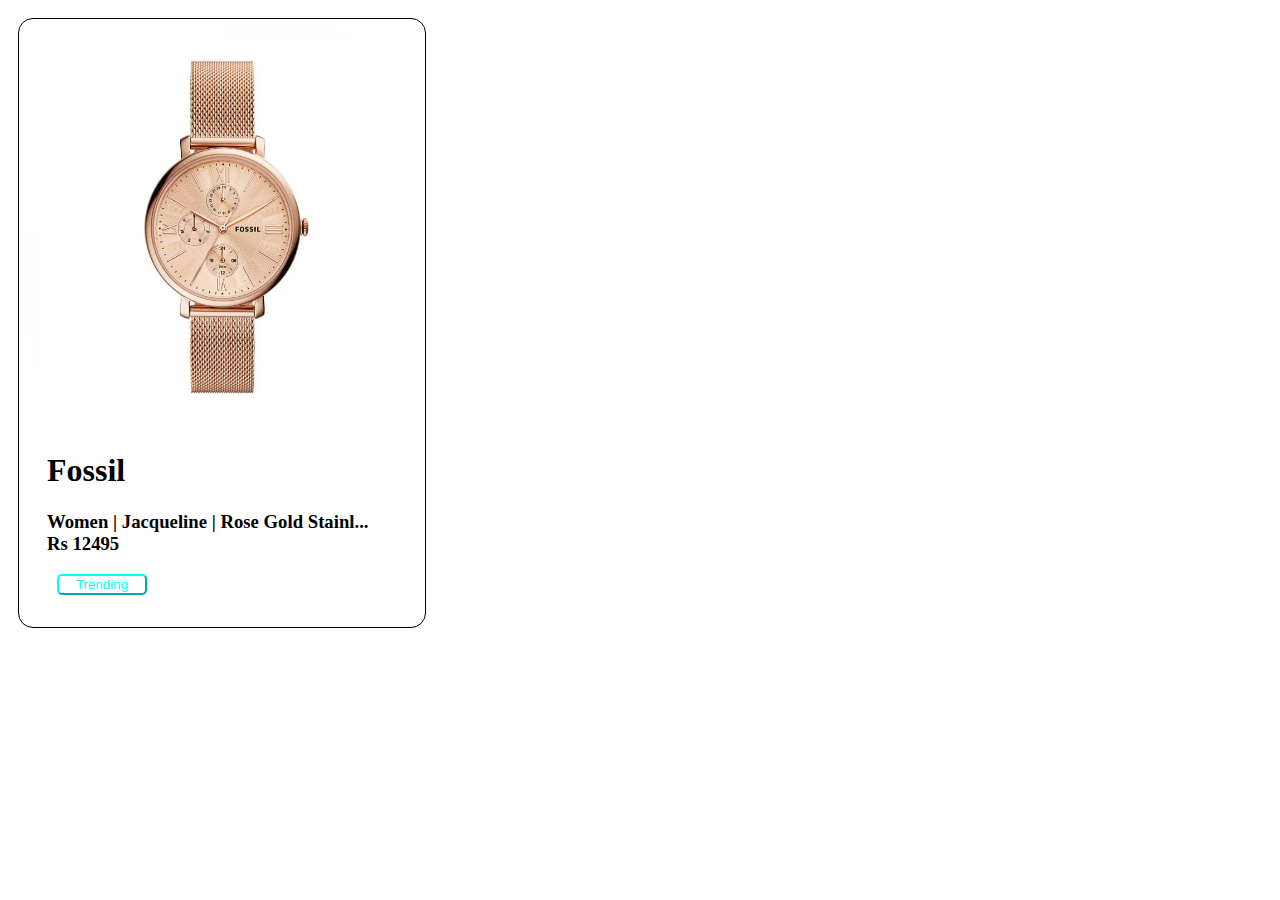
<file: fossil 1.html>
<!DOCTYPE html>
<html>

<head>
    <title>Flex Boxes</title>
    <style>
        .container {
            background-color: white;
            height: 630px;
            width: 450px;
            border-radius: 10px;
            color: black margin-left:auto;
            margin-right: auto;
            display: flex;
            justify-containt: space-evenly;
        }

        .watch1 {
            border: 1px solid black;
            margin: 10px;
            padding: 8px;
            border-radius: 15px;
        }

        .watch2 {
            border: 1px solid black;
            margin: 10px;
            padding: 8px;
            border-radius: 15px;
        }

        .watch {
            height: 400px;
            width: 390px;
            border-radius: 110px;
        }

        .submit {
            width: 90px;
            border-radius: 5px;
            margin-left: 10px;
            color: aqua;
            background-color: white;
            box-sizing: 10px;
            border-color: aqua;
        }

        .space {
            padding-left: 20px;
        }
    </style>
</head>

<body>
    <div class="container">
        <div class="watch1">
            <img src="fossil 1.jpg" class="watch">
            <div class="space">
                <h1>Fossil</h1>
                <h3>Women | Jacqueline | Rose Gold Stainl... <br />
                    <b>Rs 12495</b>
                </h3>
                <button class="submit"> Trending </button>
            </div>
        </div>
</file>
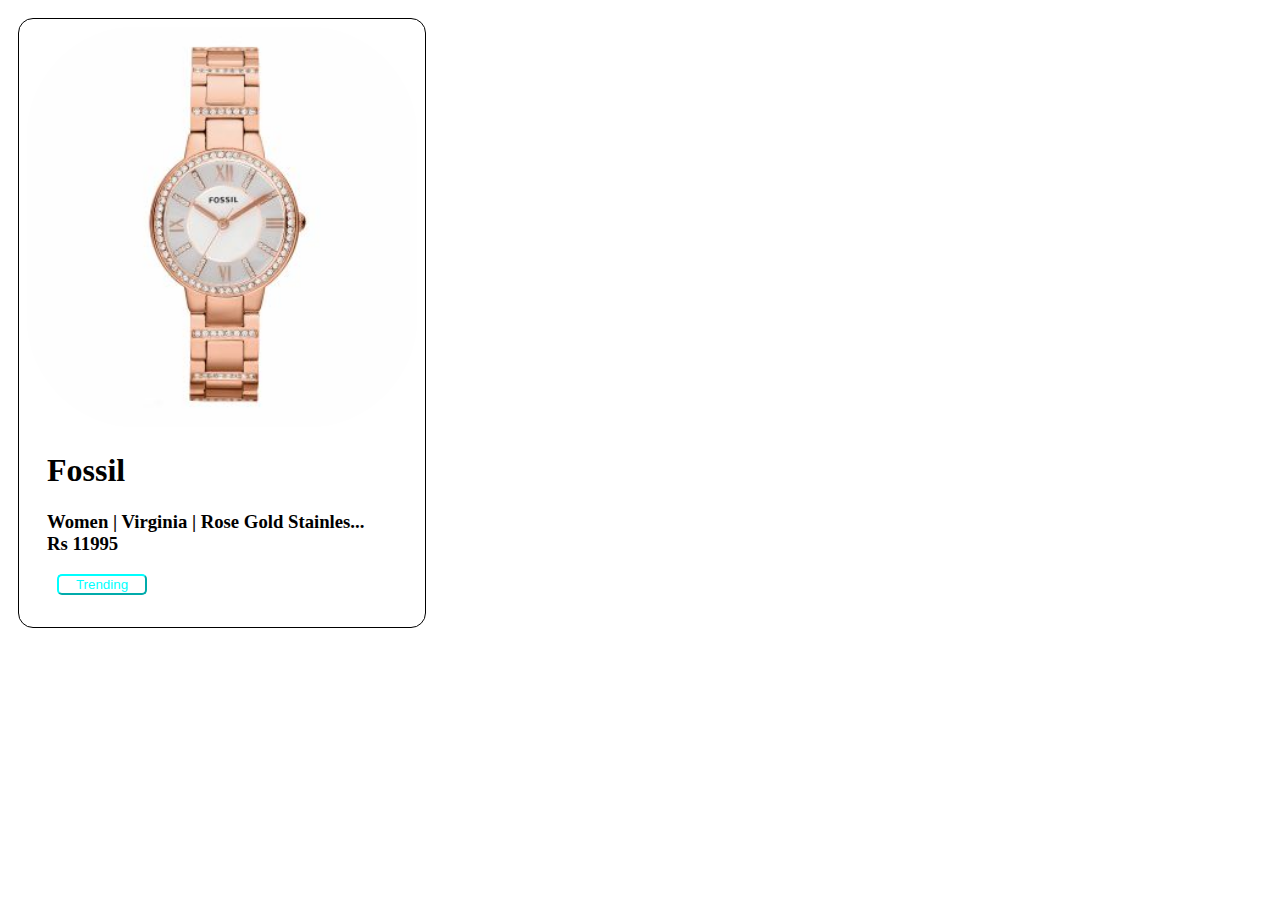
<file: fossil 2.html>
<!DOCTYPE html>
<html>

<head>
    <title>Flex Boxes</title>
    <style>
        .container {
            background-color: white;
            height: 630px;
            width: 450px;
            border-radius: 10px;
            color: black margin-left:auto;
            margin-right: auto;
            display: flex;
            justify-containt: space-evenly;
        }

        .watch1 {
            border: 1px solid black;
            margin: 10px;
            padding: 8px;
            border-radius: 15px;
        }

        .watch2 {
            border: 1px solid black;
            margin: 10px;
            padding: 8px;
            border-radius: 15px;
        }

        .watch {
            height: 400px;
            width: 390px;
            border-radius: 110px;
        }

        .submit {
            width: 90px;
            border-radius: 5px;
            margin-left: 10px;
            color: aqua;
            background-color: white;
            box-sizing: 10px;
            border-color: aqua;
        }

        .space {
            padding-left: 20px;
        }
    </style>
</head>

<body>
    <div class="container">
        <div class="watch1">
            <img src="fossil 2.jpg" class="watch">
            <div class="space">
                <h1>Fossil</h1>
                <h3>Women | Virginia | Rose Gold Stainles...<br />
                    <b>Rs 11995</b>
                </h3>
                <button class="submit"> Trending </button>
            </div>
        </div>
        </div>
</file>
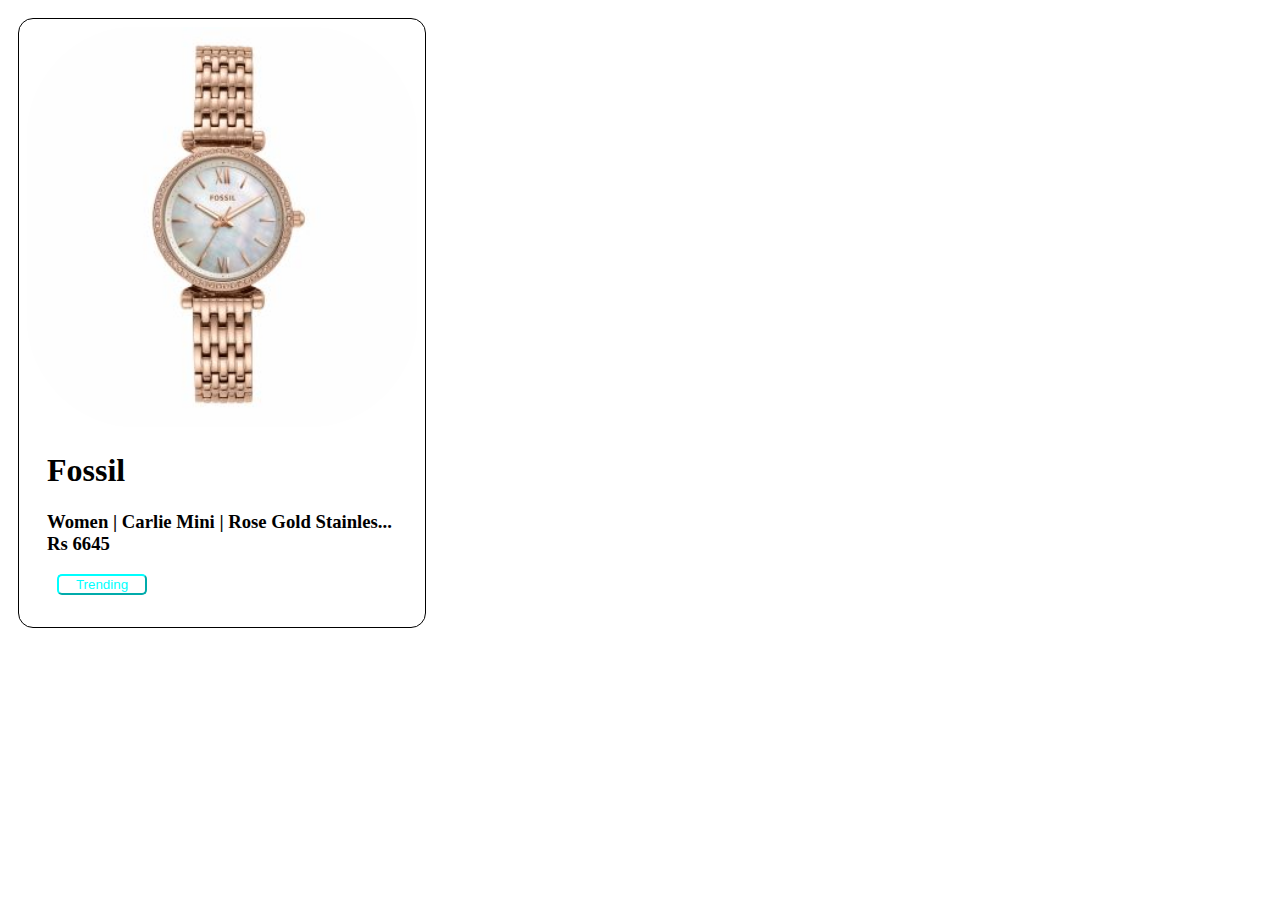
<file: fossil 3.html>
<!DOCTYPE html>
<html>

<head>
    <title>Flex Boxes</title>
    <style>
        .container {
            background-color: white;
            height: 630px;
            width: 450px;
            border-radius: 10px;
            color: black margin-left:auto;
            margin-right: auto;
            display: flex;
            justify-containt: space-evenly;
        }

        .watch1 {
            border: 1px solid black;
            margin: 10px;
            padding: 8px;
            border-radius: 15px;
        }

        .watch2 {
            border: 1px solid black;
            margin: 10px;
            padding: 8px;
            border-radius: 15px;
        }

        .watch {
            height: 400px;
            width: 390px;
            border-radius: 110px;
        }

        .submit {
            width: 90px;
            border-radius: 5px;
            margin-left: 10px;
            color: aqua;
            background-color: white;
            box-sizing: 10px;
            border-color: aqua;
        }

        .space {
            padding-left: 20px;
        }
    </style>
</head>

<body>
    <div class="container">
        <div class="watch1">
            <img src="fossil 3.jpg" class="watch">
            <div class="space">
            <h1>Fossil</h1>
                <h3>Women | Carlie Mini | Rose Gold Stainles... <br/>
                    <b>Rs 6645</b>
                </h3>
                <button class="submit">Trending</button>
            </div>
        </div>
    </div>
</file>
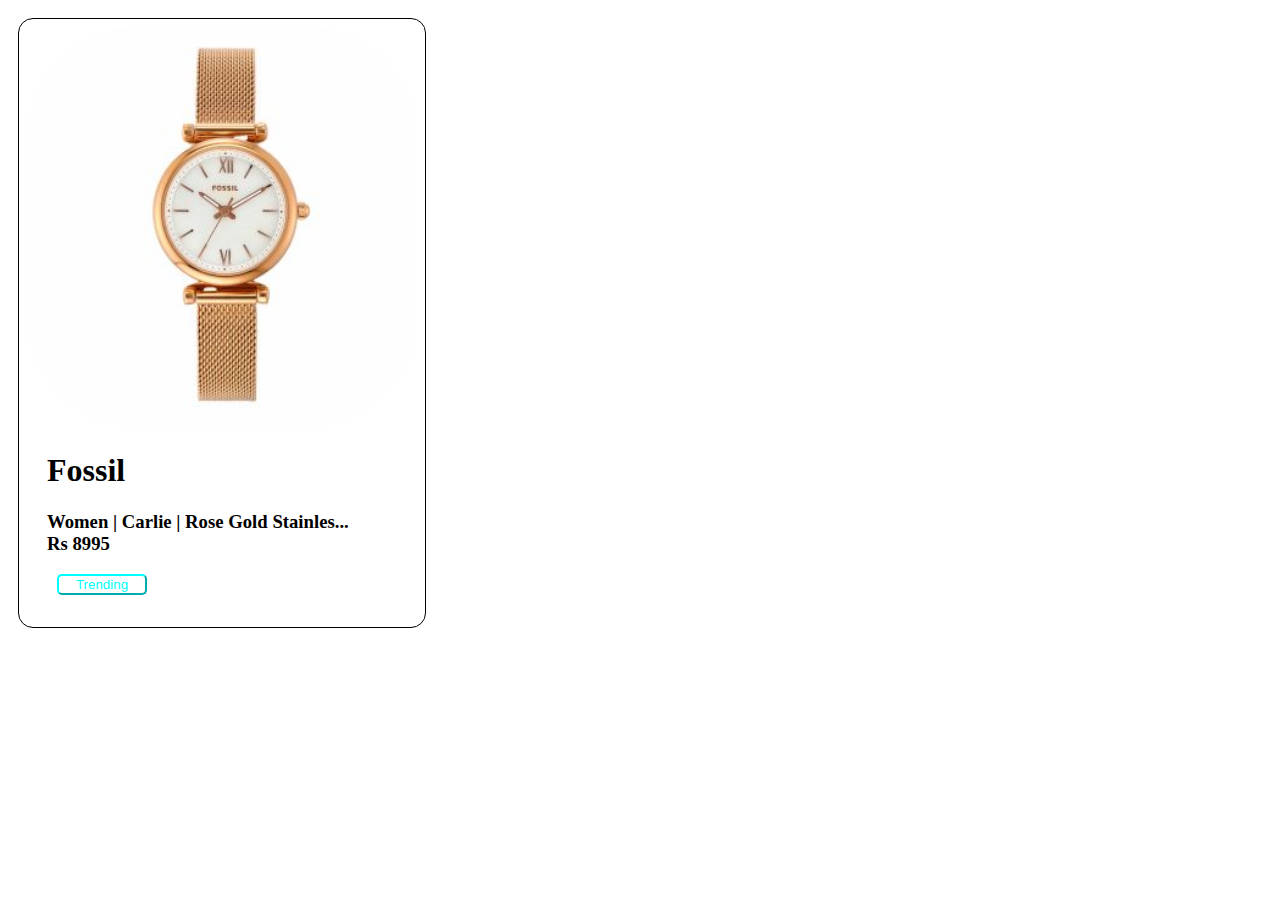
<file: fossil 4.html>
<!DOCTYPE html>
<html>

<head>
    <title>Flex Boxes</title>
    <style>
        .container {
            background-color: white;
            height: 630px;
            width: 450px;
            border-radius: 10px;
            color: black margin-left:auto;
            margin-right: auto;
            display: flex;
            justify-containt: space-evenly;
        }

        .watch1 {
            border: 1px solid black;
            margin: 10px;
            padding: 8px;
            border-radius: 15px;
        }

        .watch2 {
            border: 1px solid black;
            margin: 10px;
            padding: 8px;
            border-radius: 15px;
        }

        .watch {
            height: 400px;
            width: 390px;
            border-radius: 110px;
        }

        .submit {
            width: 90px;
            border-radius: 5px;
            margin-left: 10px;
            color: aqua;
            background-color: white;
            box-sizing: 10px;
            border-color: aqua;
        }

        .space {
            padding-left: 20px;
        }
    </style>
</head>

<body>
    <div class="container">
        <div class="watch2">
            <img src="fossil 4.jpg" class="watch">
            <div class="space">
                <h1>Fossil</h1>
                <h3>Women | Carlie | Rose Gold Stainles...<br />
                    <b>Rs 8995</b>
                </h3>
                <button class="submit">Trending</button>
            </div>
        </div>
        </div>
</file>
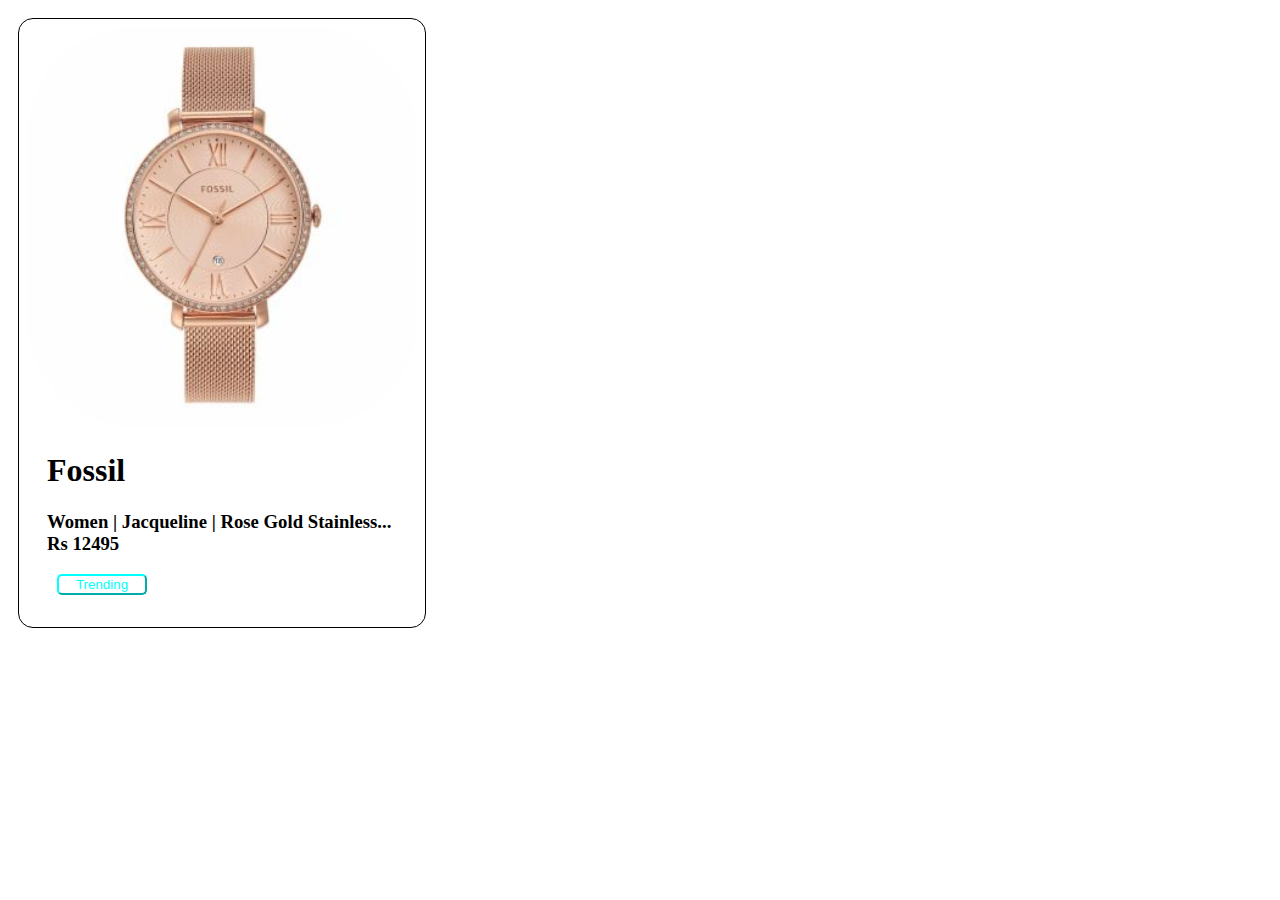
<file: fossil 5.html>
<!DOCTYPE html>
<html>

<head>
    <title>Flex Boxes</title>
    <style>
        .container {
            background-color: white;
            height: 630px;
            width: 450px;
            border-radius: 10px;
            color: black margin-left:auto;
            margin-right: auto;
            display: flex;
            justify-containt: space-evenly;
        }

        .watch1 {
            border: 1px solid black;
            margin: 10px;
            padding: 8px;
            border-radius: 15px;
        }

        .watch2 {
            border: 1px solid black;
            margin: 10px;
            padding: 8px;
            border-radius: 15px;
        }

        .watch {
            height: 400px;
            width: 390px;
            border-radius: 110px;
        }

        .submit {
            width: 90px;
            border-radius: 5px;
            margin-left: 10px;
            color: aqua;
            background-color: white;
            box-sizing: 10px;
            border-color: aqua;
        }

        .space {
            padding-left: 20px;
        }
    </style>
</head>

<body>
    <div class="container">
        <div class="watch2">
            <img src="fossil 5.jpg" class="watch">
            <div class="space">
                <h1>Fossil</h1>
                <h3>Women | Jacqueline | Rose Gold Stainless...<br/>
                    <b>Rs 12495</b>
                </h3>
                <button class="submit">Trending</button>
            </div>
        </div>
        </div>
</file>
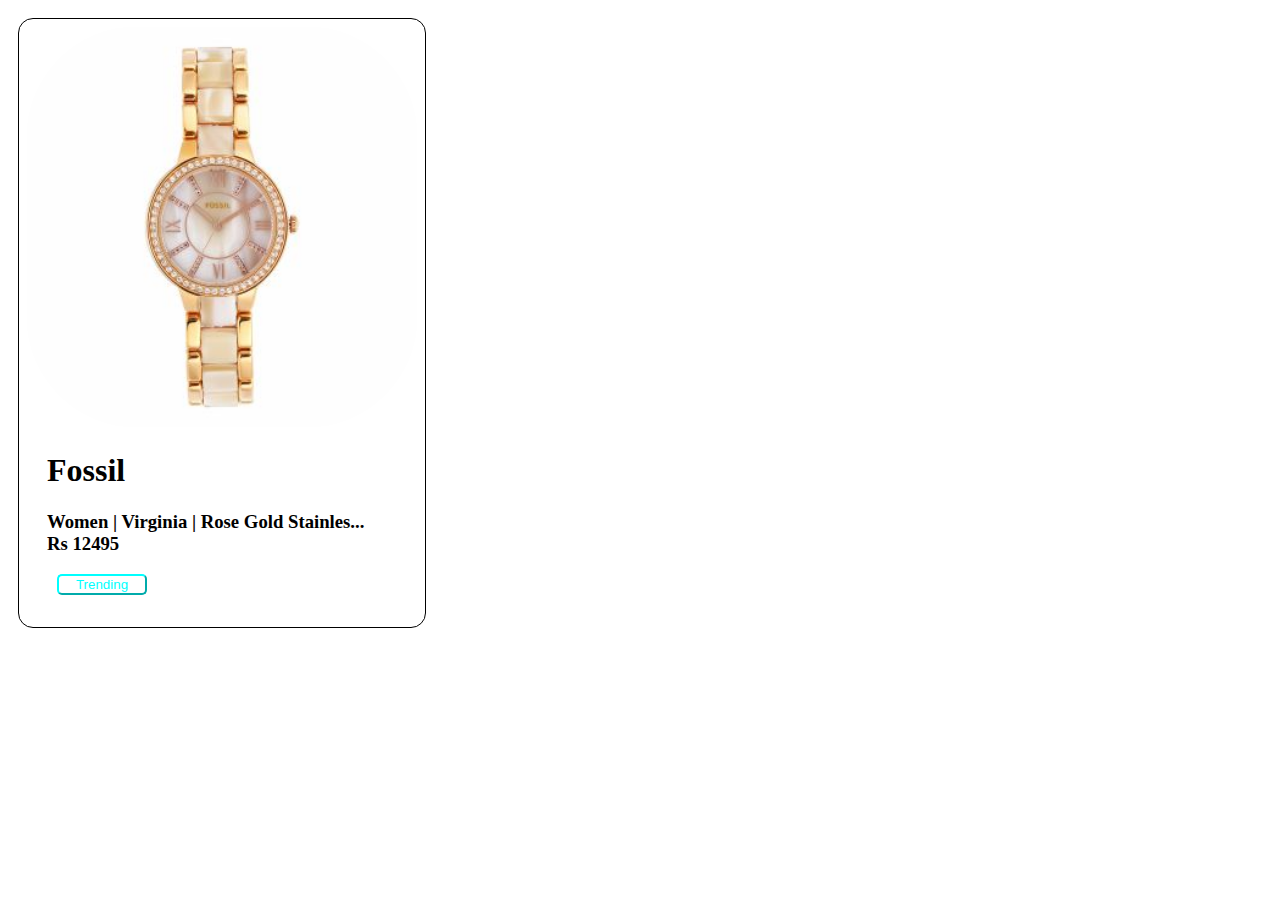
<file: fossil 6.html>
<!DOCTYPE html>
<html>

<head>
    <title>Flex Boxes</title>
    <style>
        .container {
            background-color: white;
            height: 630px;
            width: 450px;
            border-radius: 10px;
            color: black margin-left:auto;
            margin-right: auto;
            display: flex;
            justify-containt: space-evenly;
        }

        .watch1 {
            border: 1px solid black;
            margin: 10px;
            padding: 8px;
            border-radius: 15px;
        }

        .watch2 {
            border: 1px solid black;
            margin: 10px;
            padding: 8px;
            border-radius: 15px;
        }

        .watch {
            height: 400px;
            width: 390px;
            border-radius: 110px;
        }

        .submit {
            width: 90px;
            border-radius: 5px;
            margin-left: 10px;
            color: aqua;
            background-color: white;
            box-sizing: 10px;
            border-color: aqua;
        }

        .space {
            padding-left: 20px;
        }
    </style>
</head>

<body>
    <div class="container">
        <div class="watch2">
            <img src="fossil 6.jpg" class="watch">
            <div class="space">
                <h1>Fossil</h1>
                <h3>Women | Virginia | Rose Gold Stainles...<br />
                    <b>Rs 12495</b>
                </h3>
                <button class="submit">Trending</button>
            </div>
        </div>
        </div>
</file>
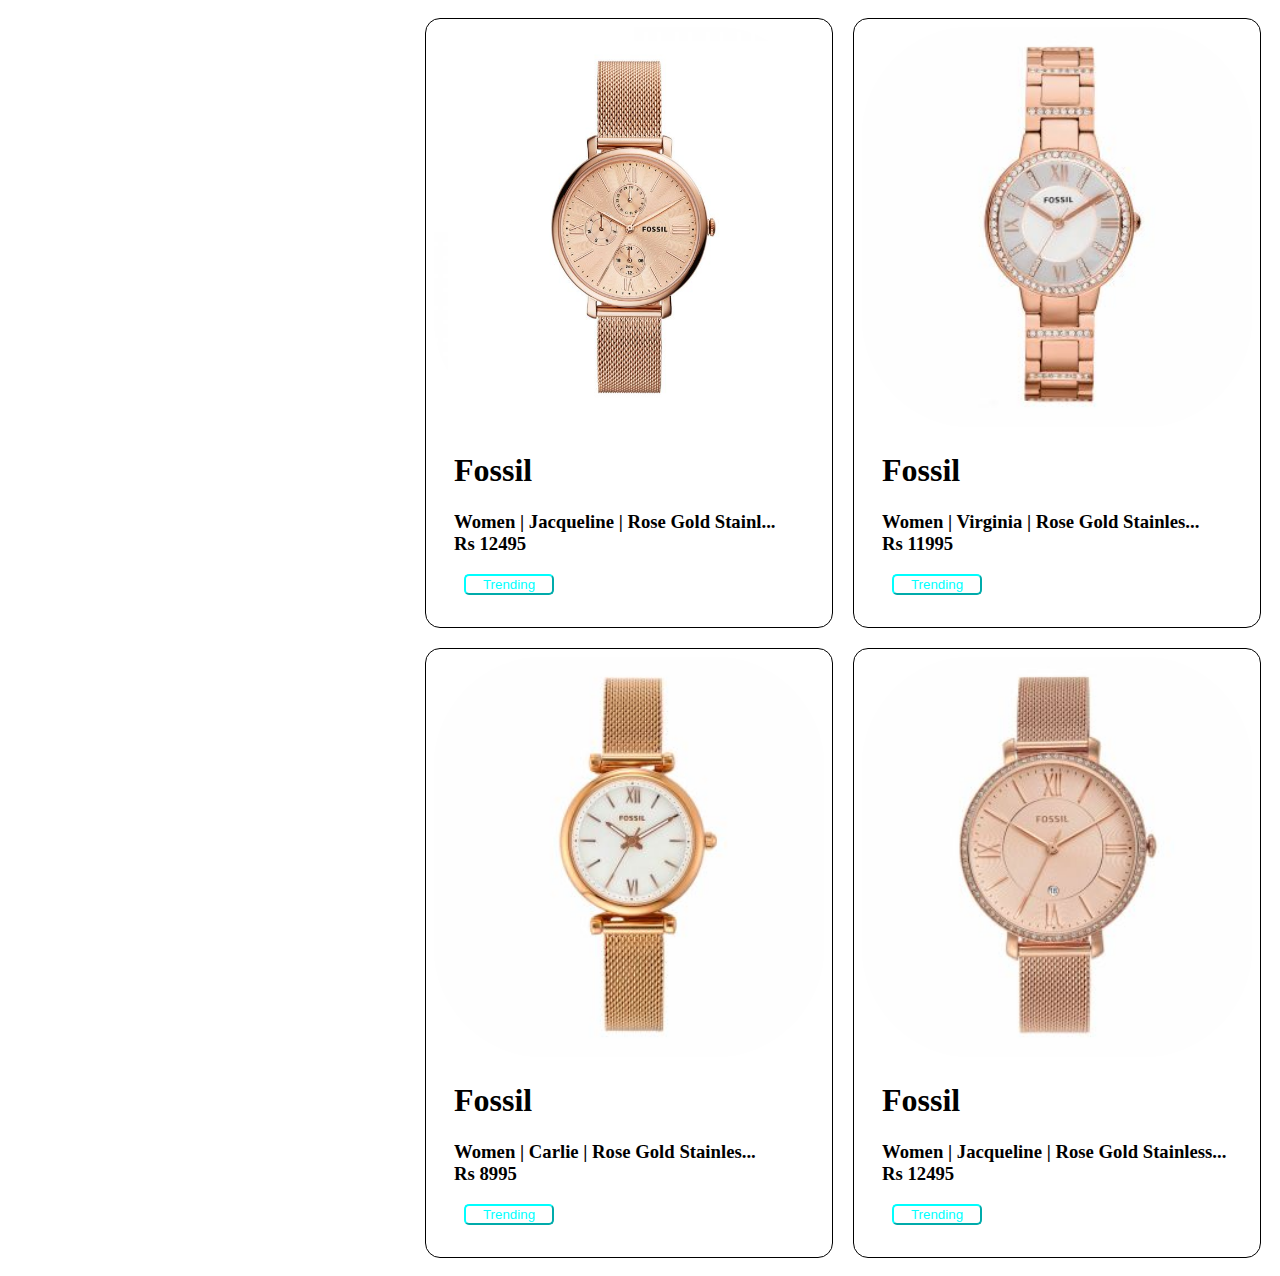
<file: varieties of fossil watches.html>
<!DOCTYPE html>
<html>

<head>
    <title>Flex Boxes</title>
    <style>
       
        .container {
            background-color: white;
            height: 630px;
            width: 450px;
            border-radius: 10px;
            color: black;
             margin-left:auto;
            margin-right: auto;
            display: flex;
            justify-containt: space-evenly;
        }
        @media screen and (min-width:600px)  and (max-width:1200px)
        {
        .watch1{
        background-color:gray;
        font-style: italic;
        color:white;
         }
        }

         @media screen and (min-width:600px)   and (max-width:1200px)
        {
        .watch2{
        background-color:gray;
        font-style: italic;
         }

        }

        .watch1 {
            border: 1px solid black;
            margin: 10px;
            padding: 8px;
            border-radius: 15px;
        }

        .watch2 {
            border: 1px solid black;
            margin: 10px;
            padding: 8px;
            border-radius: 15px;
        }

        .watch {
            height: 400px;
            width: 390px;
            border-radius: 110px;
        }

        .submit {
            width: 90px;
            border-radius: 5px;
            margin-left: 10px;
            color: aqua;
            background-color: white;
            box-sizing: 10px;
            border-color: aqua;
        }

        .space {
            padding-left: 20px;
        }
    </style>
</head>

<body>
    <div class="container">
        <div class="watch1">
            <img src="fossil 1.jpg" class="watch">
            <div class="space">
                <h1>Fossil</h1>
                <h3>Women | Jacqueline | Rose Gold Stainl... <br />
                    <b>Rs 12495</b>
                </h3>
                <button class="submit"> Trending </button>
            </div>
        </div><br /><br /><br />

        <div class="watch1">
            <img src="fossil 2.jpg" class="watch">
            <div class="space">
                <h1>Fossil</h1>
                <h3>Women | Virginia | Rose Gold Stainles...<br />
                    <b>Rs 11995</b>
                </h3>
                <button class="submit"> Trending </button>
            </div>
        </div><br /><br /><br />

        <div class="watch1">
            <img src="fossil 3.jpg" class="watch">
            <div class="space">
            <h1>Fossil</h1>
                <h3>Women | Carlie Mini | Rose Gold Stainles... <br/>
                    <b>Rs 6645</b>
                </h3>
                <button class="submit">Trending</button>
            </div>
        </div>
    </div>

    <div class="container">
        <div class="watch2">
            <img src="fossil 4.jpg" class="watch">
            <div class="space">
                <h1>Fossil</h1>
                <h3>Women | Carlie | Rose Gold Stainles...<br />
                    <b>Rs 8995</b>
                </h3>
                <button class="submit">Trending</button>
            </div>
        </div>

        <div class="watch2">
            <img src="fossil 5.jpg" class="watch">
            <div class="space">
                <h1>Fossil</h1>
                <h3>Women | Jacqueline | Rose Gold Stainless...<br />
                    <b>Rs 12495</b>
                </h3>
                <button class="submit">Trending</button>
            </div>
        </div>

        <div class="watch2">
            <img src="fossil 6.jpg" class="watch">
            <div class="space">
                <h1>Fossil</h1>
                <h3>Women | Virginia | Rose Gold Stainles...<br />
                    <b>Rs 12495</b>
                </h3>
                <button class="submit">Trending</button>
            </div>
        </div>
    </div>

</body>

</html>
</file>
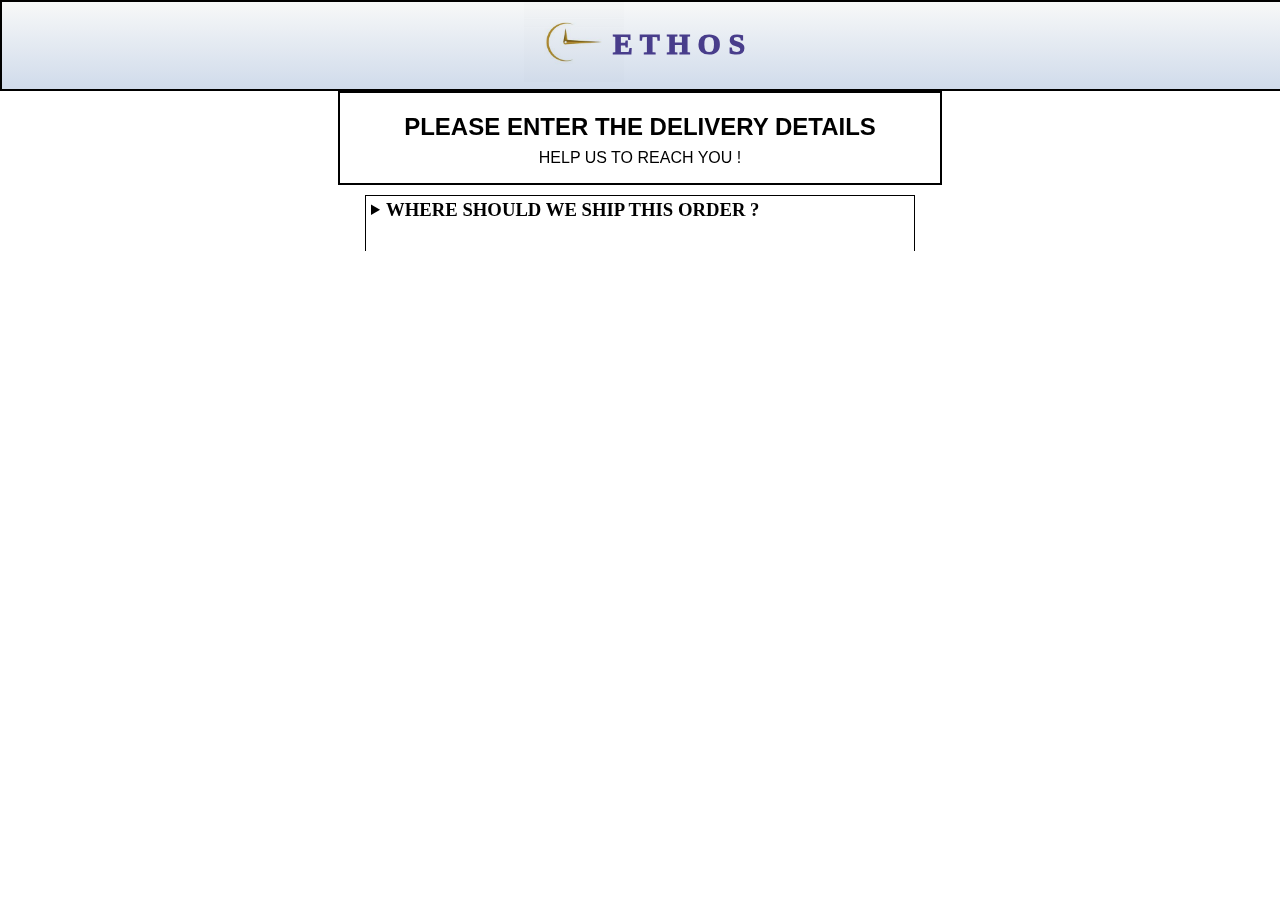
<file: Pages/check_out.html>
<!DOCTYPE html>
<html>
<head>
    <title>CHECK OUT</title>
    <link rel="stylesheet" href="./../Css/check_out.css">
</head>
<body>
    <header class="header">
        <img src="./../index-image/logo.jpg">
       <P>E T H O S</P>
    </header>
    <section class="text">
        <h2>PLEASE ENTER THE DELIVERY DETAILS</h2>
        <div class="sub_text">
            <p>HELP US TO REACH YOU !</p>
        </div>
    </section>
    <section class="main">
     <details>
       <summary><h3>WHERE SHOULD WE SHIP THIS ORDER ?</h3></summary>
      <div class="address_form">
         <form>
            <label for="local_address">Local Address  </label><br>
            <textarea cols="47" rows="3" placeholder="Enter Valid address"></textarea><br>
           
            <label for="town">Town / City  </label><br>
            <input id="town" type="text" placeholder="Enter City Name" required><br>
           
            <label for="land_mark">Land Mark  </label><br>
            <input id="land_mark" type="text" placeholder="Enter Any Land Mark" required><br>
            
            <label for="pincode">Pincode  </label><br>
            <input id="pincode" type="text" placeholder="Enter Pincode" required><br>
            

         </form>
      </div>
    </details>
    </section>
</body>
</html>
</file>
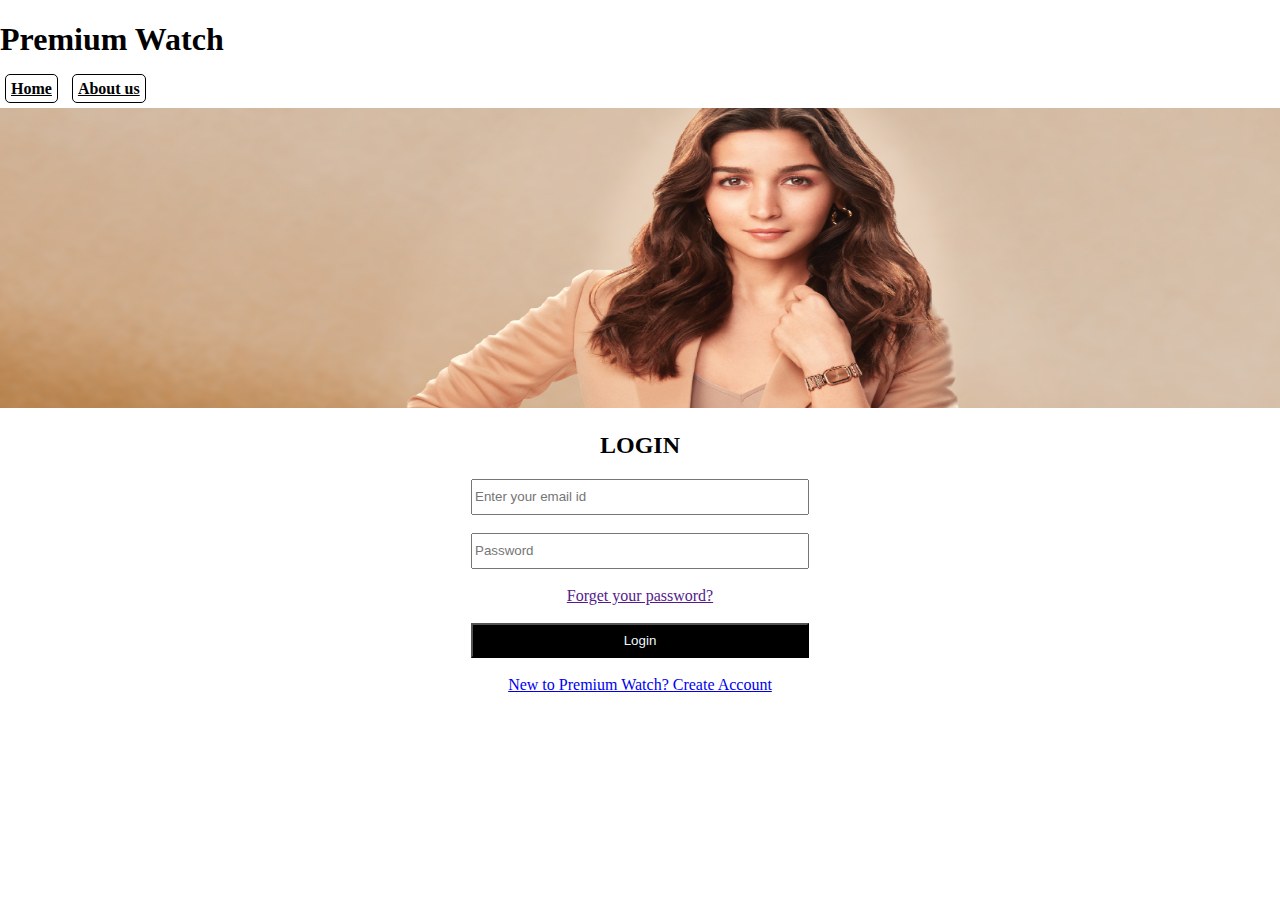
<file: Pages/loginpage.html>
<!DOCTYPE html>
<html lang="en">
<head>
    <title>Login Page</title>
    <style>
        body
        {
            margin: 0;
        }
        .heading
        {
            margin-right: auto;
            margin-left: auto;
        }
    
        .Menu
        {
            border: 1px solid black;
            padding: 5px;
            margin: 5px;
            border-radius: 5px;
            color: black;
        }
        .Menu :hover
        {
            background-color: bisque;
        }
        .loginlogo
        {
            height: 300px;
            width: 1520px;
            padding-top:10px ;
        }
        @media screen and (max-width: 500px)
        {
          .loginlogo{
          width: 500px;
          height: 130px;
          font-size: 40px;
        }
        }
        .contanier
        {
            text-align: center;
        }
        .LoginHeading
        {
            color: black;
        }
        .LoginDetails
        {
            width: 330px;
            height: 30px;
        }
        .LoginButton   
        {
            width: 338px;
            height: 35px;
            background-color: black;
            color: aliceblue;
            padding: 5px;
        } 
    </style>
</head>
<body>
    <h1 class="heading">Premium Watch</h1>
    <div class="navbar">
        <a href="index.html" class="Menu"><b>Home</b></a>
        <a href="" class="Menu"><b>About us</b></a>
    </div>
      <img class="loginlogo" src=".\../Images/Titan/loginlogo.jpg"/><br/>
      <div class="contanier">
         <h2 class="LoginHeading"><b>LOGIN</b></h2>
         <input class="LoginDetails" type="Email" placeholder="Enter your email id"><br/><br/>
         <input  class="LoginDetails"type="password" placeholder="Password"><br/><br/>
         <a href=""> Forget your password?</a><br/><br/>
         <button class="LoginButton">Login</button><br/><br/>
         <a href="signuppage.html">New to Premium Watch? Create Account</a>

      </div>
 </div>
</body>
</html>
</file>
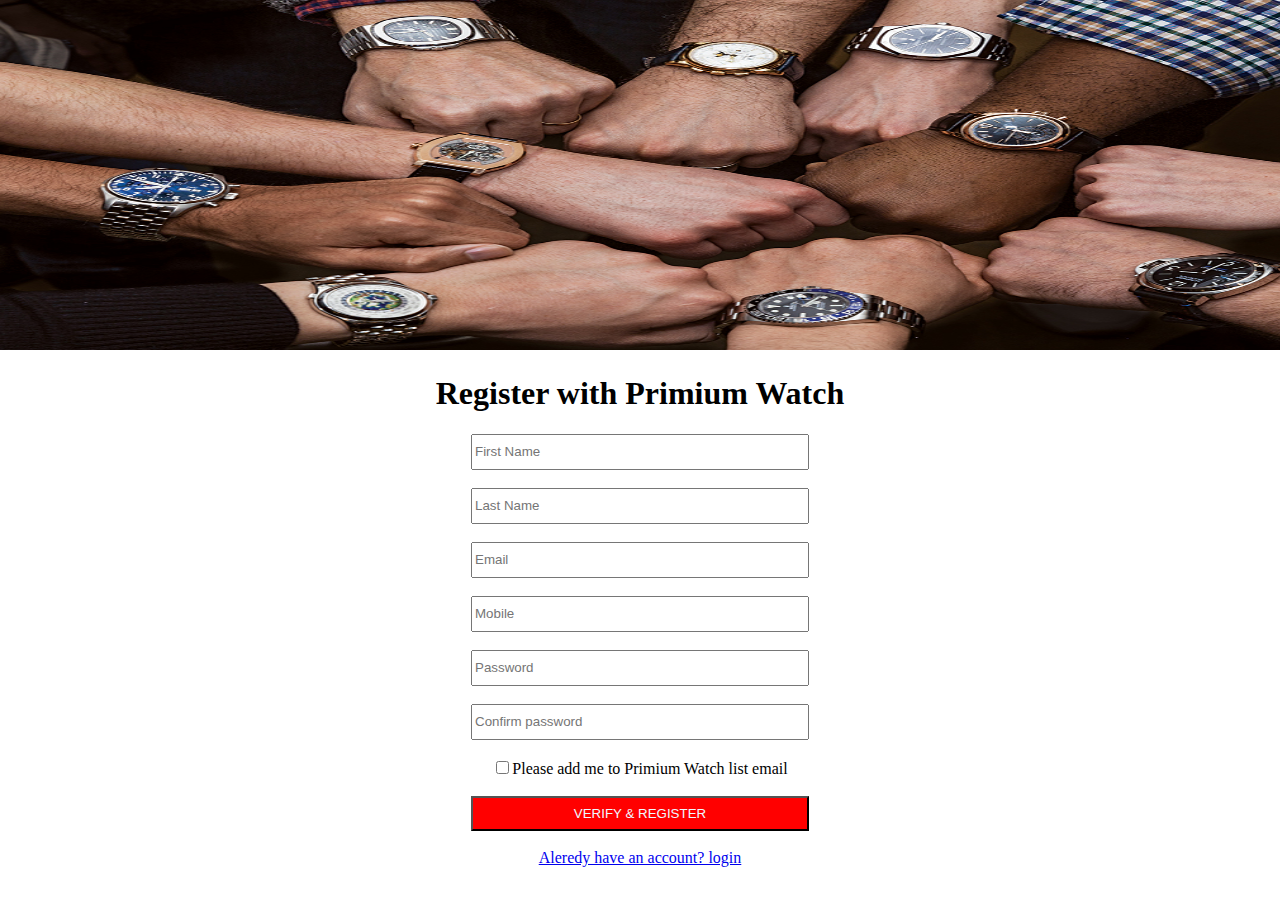
<file: Pages/signup.html>
<!DOCTYPE html>
<html lang="en">
<head>
    <title>Document</title>
    <style>
        body
        {
          margin: 0;
        }
        .banner
        {
            height: 350px;
            width: 1520px;
        }
        @media screen and (max-width: 500px)
        {
          .banner{
          width: 500px;
          height: 130px;
          font-size: 40px;
        }

        }
         .Inputbox
         {
            width: 330px;
            height: 30px;
         }
         .heading
         {
            text-align: center;
         }
         .Button
         {
            width: 338px;
            height: 35px;
            background-color: Red;
            color: aliceblue;
         }
         .Contanier
         {
            text-align: center;
         }
    </style>
</head>
<body>
    <div>
       <img class="banner" src=".\../Images/Titan/wa.jpeg"/>
       <h1 class="heading">Register with Primium Watch</h1>
     <div class="Contanier">
        <input class="Inputbox" type="text" placeholder="First Name"><br/><br/>
        <input class="Inputbox" type="text" placeholder="Last Name"><br/><br/>
        <input class="Inputbox" type="email" placeholder="Email"><br/><br/>
        <input class="Inputbox" type="Digit" placeholder="Mobile"><br/><br/>
        <input class="Inputbox" type="Password" placeholder="Password"><br/><br/>
        <input class="Inputbox" type="password" placeholder="Confirm password"><br/><br/>
        <input type="checkbox" >Please add me to Primium Watch list email </checkbox><br/><br/>
        <button class="Button"> VERIFY & REGISTER</button><br/><br/>
          <a  class="hd" href="loginpage.html">Aleredy have an account? login</a><br/>
      </div>

    </div>
    
</body>
</html>
</file>
<file: Css/check_out.css>
body{
    margin: 0;
    padding: 0;
}

.header{
border:2px solid black;
width: 100%;
text-align: center;
/* background-image: linear-gradient(rgb(148, 136, 255),rgb(232, 131, 255),rgb(210, 255, 148)); */
/* background-color:rgb(198, 194, 194); */
background-image: linear-gradient(#f7f8f8,#d0dbeb);

}

.header img{
    width: 100px;
    mix-blend-mode: multiply;
}

header P{
    display: inline;
    font-size: 30px;
    font-weight: 1000;
    font-family: 'Times New Roman', Times, serif;
    position: relative;
    top: -28px;
    left: -15px;
    color: darkslateblue;
    
}

.text{
    border: 2px solid black;
    text-align: center;
    display:block;
    width: 600px;
    margin-left: auto;
    margin-right: auto;
    font-family: 'Franklin Gothic Medium', 'Arial Narrow', Arial, sans-serif;
    margin-bottom: 5px;
}

.sub_text{
margin-top:-12px ;
}

.main{
    /* border: 2px solid rgb(245, 6, 6); */
    width: 550px;
    height: fit-content;
    margin-left: auto;
    margin-right: auto;
    padding: 5px;
}

details summary{
    /* border: 2px solid blueviolet; */
    height: 50px;
    border: 1px solid black;
    border-bottom: none; 
    padding-top: 5px;
    padding-left: 5px;
  }

.address_form{
    border: 1px solid black;
    padding: 5px;
    height: fit-content;
    border-top:none ;

}

summary h3{
   position: relative;
   bottom:39px;
   left: 15px; 
}

.address_form{
    margin-top: -15px;
}

.address_form label{
    font-size: 18px;
    font-weight: 550;  
}

.address_form input{
    width: 90%;
    border: none;
    border-bottom: 1px solid black;
    border-right: 1px solid black;
    padding: 5px;
    font-size: 18px;
    border-radius: 2px;
    margin-bottom: 10px;
    margin-left: 5px;
}

.address_form textarea{
   padding: 5px;
   margin-bottom: 10px;
   margin-top: 5px;
   margin-left: 5px;
   border-radius: 4px;
   border-left: none;
   border-top: none;
   font-size: 18px;
}

.address_form textarea:hover{
    border: 1px solid black;
}

.address_form input:hover{
     border: 1px solid black;;
}
</file>
